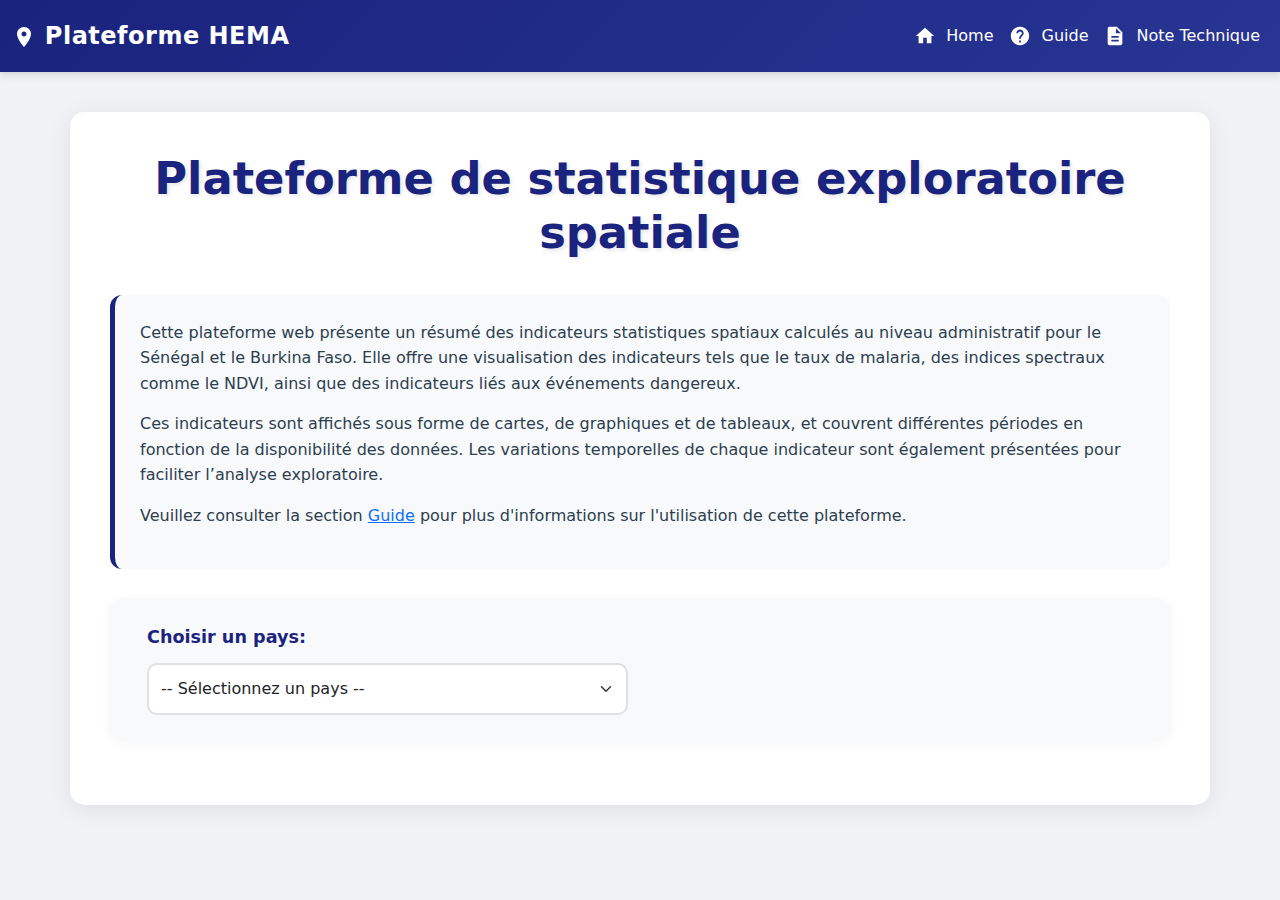
<file: Projet/Groupe 2 - Projet/index.html>
<!DOCTYPE html>
<html lang="fr">
  <head>
    <meta charset="UTF-8" />
    <meta name="viewport" content="width=device-width, initial-scale=1.0">
    <title>Projet de statistique exploratoire spatiale</title>
  
    <!-- Description standard -->
    <meta name="description" content="Page d'aceuil de la plateforme">
  
    <!-- Open Graph Meta Tags -->
    <meta property="og:title" content="Projet de statistique exploratoire spatiale">
    <meta property="og:description" content="Une plateforme web qui présente un résumé des indicateurs statistiques spatiaux calculés au niveau administratif pour le Sénégal et le Burkina Faso.">
    <meta property="og:image" content="https://raw.githubusercontent.com/PapaAmad/Plateforme-HEMA/refs/heads/main/assets/img/tag_image.jpeg">
    <meta property="og:url" content="https://papaamad.github.io/Plateforme-HEMA/">
    <meta property="og:type" content="website">
  
    <!-- Favicon -->
    <link href="assets/img/favicon.jpeg" rel="icon">
  
    <!-- Bootstrap CSS -->
    <link
      href="https://cdn.jsdelivr.net/npm/bootstrap@5.3.0/dist/css/bootstrap.min.css"
      rel="stylesheet"
    >
    
    <!-- CSS perso -->
    <link rel="stylesheet" href="css/main.css">
  </head>
  
<body>
  <!-- NAVBAR -->
  <nav class="navbar navbar-expand-lg navbar-dark">
    <div class="container-fluid">
      <a class="navbar-brand" href="index.html">
        <svg xmlns="http://www.w3.org/2000/svg"
             width="24" height="24" viewBox="0 0 24 24" fill="#ffffff">
          <path d="M12 2C8.13 2 5 5.13 5 9
                   c0 5.25 7 13 7 13s7-7.75 7-13
                   c0-3.87-3.13-7-7-7zm0 9.5
                   c-1.38 0-2.5-1.12-2.5-2.5
                   s1.12-2.5 2.5-2.5 2.5 1.12
                   2.5 2.5-1.12 2.5-2.5 2.5z"/>
        </svg>
        Plateforme HEMA
      </a>
      <button class="navbar-toggler" type="button"
              data-bs-toggle="collapse" data-bs-target="#navbarNav">
        <span class="navbar-toggler-icon"></span>
      </button>
      <div class="collapse navbar-collapse" id="navbarNav">
        <ul class="navbar-nav ms-auto">
          <li class="nav-item">
            <a class="nav-link active" href="#">
              <svg xmlns="http://www.w3.org/2000/svg"
                   viewBox="0 0 24 24">
                <path d="M10 20v-6h4v6h5v-8h3L12
                         3 2 12h3v8z"/>
              </svg>
              Home
            </a>
          </li>
          <li class="nav-item">
            <a class="nav-link" href="guide.html">
              <svg xmlns="http://www.w3.org/2000/svg"
                   viewBox="0 0 24 24">
                <path d="M12 2C6.48 2 2 6.48
                         2 12s4.48 10 10 10 10-4.48
                         10-10S17.52 2 12 2zm1
                         17h-2v-2h2v2zm2.07-7.75l-.9.92C13.45
                         12.9 13 13.5 13 15h-2v-.5c0-1.1.45
                         -2.1 1.17-2.83l1.24-1.26c.37-.36.59
                         -.86.59-1.41 0-1.1-.9-2-2-2s-2
                         .9-2 2H8c0-2.21 1.79-4 4-4s4
                         1.79 4 4c0 .88-.36 1.68-.93
                         2.25z"/>
              </svg>
              Guide
            </a>
          </li>
          <li class="nav-item">
            <a class="nav-link" href="note-technique.html">
              <svg xmlns="http://www.w3.org/2000/svg"
                   viewBox="0 0 24 24">
                <path d="M14 2H6c-1.1 0-1.99.9
                         -1.99 2L4 20c0 1.1.89 2
                         1.99 2H18c1.1 0 2-.9
                         2-2V8l-6-6zm2
                         16H8v-2h8v2zm0-4H8v-2h8v2zm-3
                         -5V3.5L18.5 9H13z"/>
              </svg>
              Note Technique
            </a>
          </li>
        </ul>
      </div>
    </div>
  </nav>

  <!-- CONTENU PRINCIPAL -->
  <div class="container">
    <h1 class="animated-title">Plateforme de statistique exploratoire spatiale</h1>
        
    <div class="intro-text">
      <p>
        Cette plateforme web présente un résumé des indicateurs statistiques spatiaux 
        calculés au niveau administratif pour le Sénégal et le Burkina Faso. Elle offre 
        une visualisation des indicateurs tels que le taux de malaria, des indices spectraux 
        comme le NDVI, ainsi que des indicateurs liés aux événements dangereux.
      </p>
      <p>
        Ces indicateurs sont affichés sous forme de cartes, de graphiques et de tableaux, 
        et couvrent différentes périodes en fonction de la disponibilité des données. 
        Les variations temporelles de chaque indicateur sont également présentées pour 
        faciliter l’analyse exploratoire.
      </p>
      <p>
        Veuillez consulter la section <a href="guide.html">Guide</a> pour plus d'informations sur 
        l'utilisation de cette plateforme.
      </p>      
    </div>

    <!-- Choix du pays et de l'indice -->
    <div class="selection-row row">
      <div class="col-md-6">
        <label for="countrySelect" class="form-label">Choisir un pays:</label>
        <select class="form-select" id="countrySelect">
          <option selected disabled>-- Sélectionnez un pays --</option>
          <option value="SEN">Sénégal</option>
          <option value="BFA">Burkina Faso</option>
        </select>
      </div>
      <!-- .index-selection => masqué par défaut via CSS -->
      <div class="col-md-6 index-selection">
        <label for="indexSelect" class="form-label">Choisir un indicateur:</label>
        <select class="form-select" id="indexSelect" disabled>
          <option selected disabled>-- Sélectionnez un indicateur --</option>
          <optgroup label="Taux de malaria">
          <option value="Mean">Taux moyen (2000 à 2022)</option>
          <option value="Median">Taux median (2000 à 2022)</option>
          <option value="Min">Taux minimal (2000 à 2022)</option>
          <option value="Max">Taux maximal(2000 à 2022)</option>
          <option value="Children_Malaria">Nombre d'enfants malades (2000 à 2022)</option>
          <option value="Children_Rate">Taux d'enfants malades (2000 à 2022)</option>
          </optgroup>
          <optgroup label="Indices spectraux">
            <option value="NDVI">NDVI (2023)</option>
            <option value="MNDWI">MNDWI (2023)</option>
            <option value="BSI_1">BSI_1 (2023)</option>
            <option value="NDBI">NDBI (2023)</option>
            <option value="EVI">EVI (2023)</option>
          </optgroup>
          <optgroup label="Evenements dangereux">
            <option value="event_type">Type d'événements</option>
            <option value="event_count">Nombre d'événements</option>
          </optgroup>
        </select>
      </div>
    </div>

    <!-- Infos sur l'indice, masqué par défaut -->
    <div id="indexInfo" class="index-info-box">
      <h4>À propos de cet indice...</h4>
      <p id="indexDescription"></p>
      <h4>Avantages :</h4>
      <ul class="advantages" id="indexAdvantages"></ul>
    </div>

    <!-- IFRAME (application Shiny) -->
    <div id="shinyContainer" style="display:none; margin-top:30px;">
      <iframe
        id="shinyFrame"
        src=""
        style="width: 100%; height: 700px;"
      ></iframe>
    </div>
  </div>

  <!-- Scripts Bootstrap -->
  <script
    src="https://cdn.jsdelivr.net/npm/bootstrap@5.3.0/dist/js/bootstrap.bundle.min.js">
  </script>
  
  <!-- Script JS -->
  <script src="js/main.js"></script>
</body>
</html>
</file>
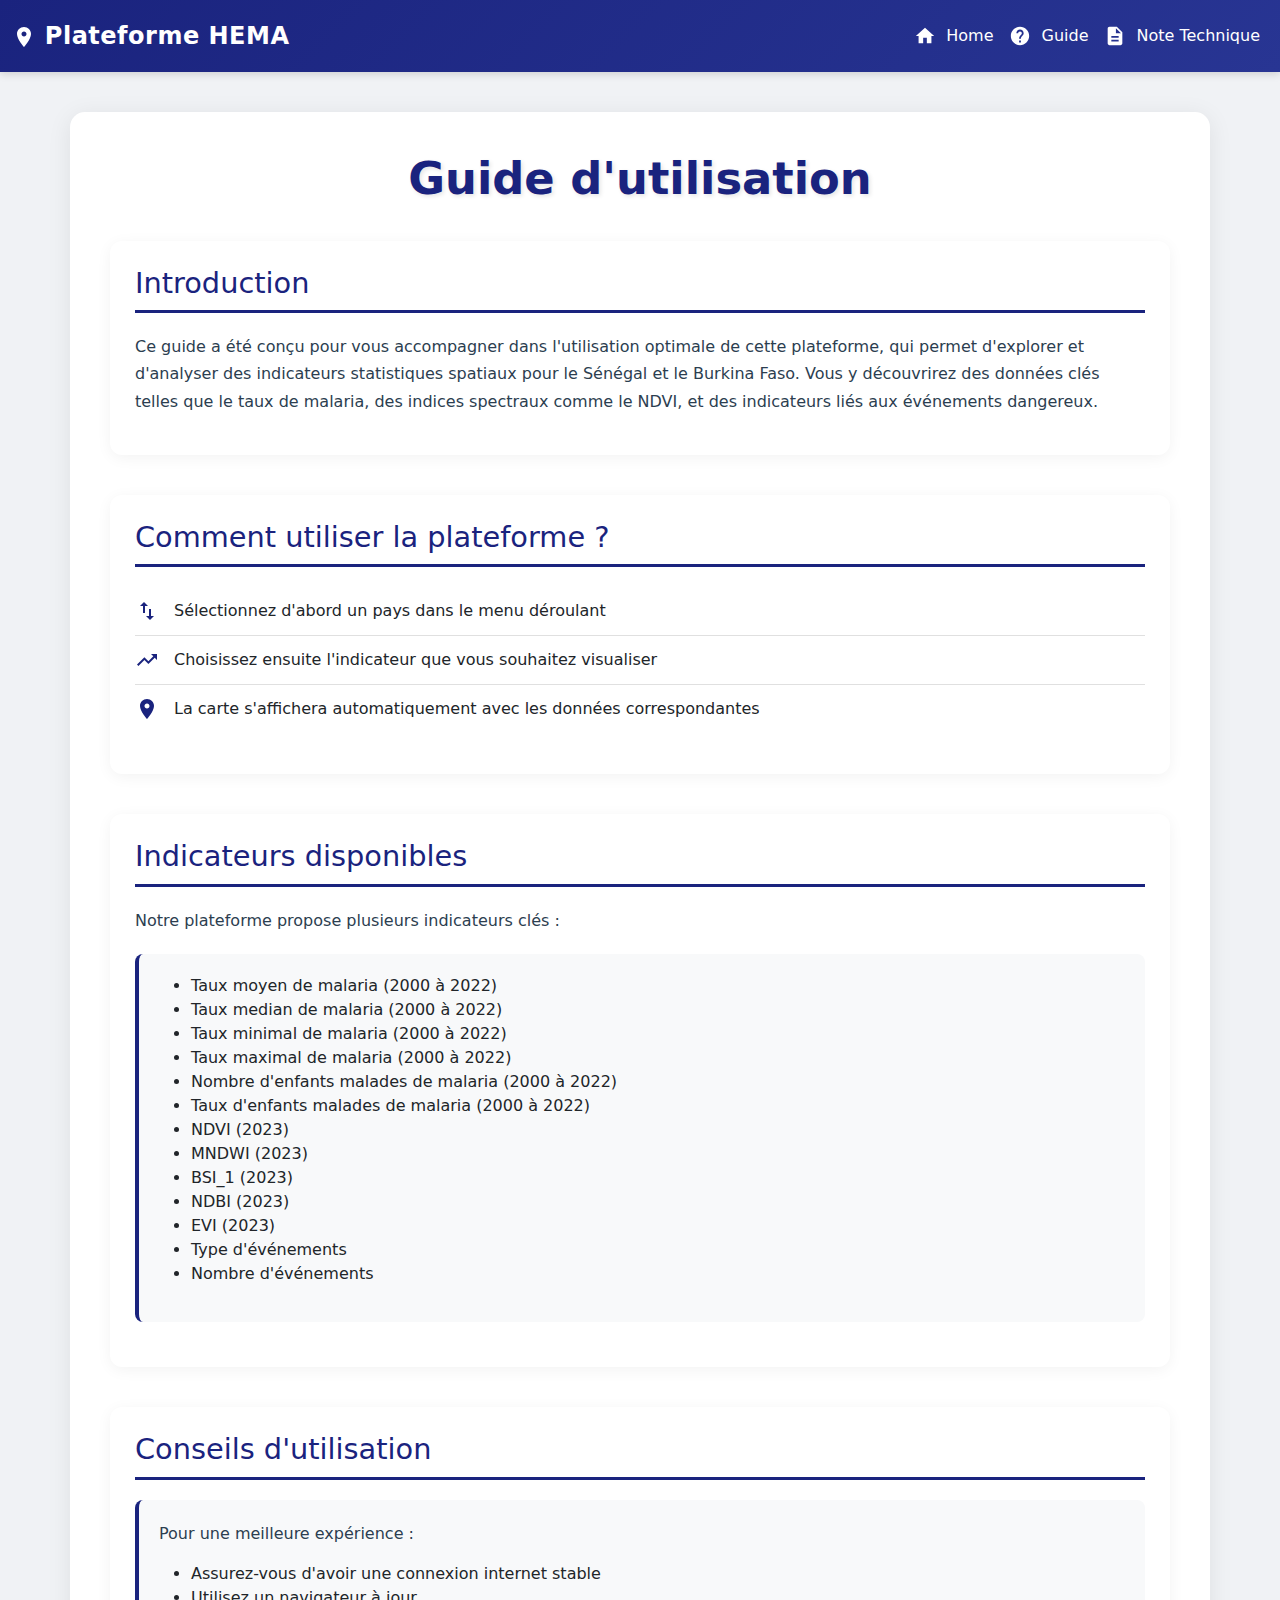
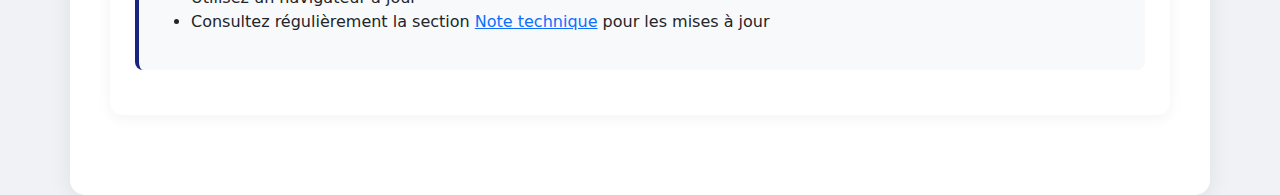
<file: Projet/Groupe 2 - Projet/guide.html>
<!DOCTYPE html>
<html lang="fr">
<head>
  <meta charset="UTF-8" />
  <meta name="viewport" content="width=device-width, initial-scale=1.0">
  <title>Guide de la plateforme</title>
  
    <!-- Description standard -->
    <meta name="description" content="Guide d'utilisation de la plateforme">
  
    <!-- Open Graph Meta Tags -->
    <meta property="og:title" content="Projet de statistique exploratoire spatiale">
    <meta property="og:description" content="Une plateforme web qui présente un résumé des indicateurs statistiques spatiaux calculés au niveau administratif pour le Sénégal et le Burkina Faso.">
    <meta property="og:image" content="https://raw.githubusercontent.com/PapaAmad/Plateforme-HEMA/refs/heads/main/assets/img/tag_image.jpeg">
    <meta property="og:url" content="https://papaamad.github.io/Plateforme-HEMA/">
    <meta property="og:type" content="website">

  <!-- Favicon -->
  <link href="assets/img/favicon.jpeg" rel="icon">

  <!-- Bootstrap CSS -->
  <link
    href="https://cdn.jsdelivr.net/npm/bootstrap@5.3.0/dist/css/bootstrap.min.css"
    rel="stylesheet"
  >
  
  <!-- CSS perso -->
  <link rel="stylesheet" href="css/guide.css">
</head>
<body>
  <!-- NAVBAR -->
  <nav class="navbar navbar-expand-lg navbar-dark">
    <div class="container-fluid">
      <a class="navbar-brand" href="index.html">
        <svg xmlns="http://www.w3.org/2000/svg"
             width="24" height="24" viewBox="0 0 24 24" fill="#ffffff">
          <path d="M12 2C8.13 2 5 5.13 5 9
                   c0 5.25 7 13 7 13s7-7.75 7-13
                   c0-3.87-3.13-7-7-7zm0 9.5
                   c-1.38 0-2.5-1.12-2.5-2.5
                   s1.12-2.5 2.5-2.5 2.5 1.12
                   2.5 2.5-1.12 2.5-2.5 2.5z"/>
        </svg>
        Plateforme HEMA
      </a>
      <button class="navbar-toggler" type="button"
              data-bs-toggle="collapse" data-bs-target="#navbarNav">
        <span class="navbar-toggler-icon"></span>
      </button>
      <div class="collapse navbar-collapse" id="navbarNav">
        <ul class="navbar-nav ms-auto">
          <li class="nav-item">
            <a class="nav-link active" href="index.html">
              <svg xmlns="http://www.w3.org/2000/svg"
                   viewBox="0 0 24 24">
                <path d="M10 20v-6h4v6h5v-8h3L12
                         3 2 12h3v8z"/>
              </svg>
              Home
            </a>
          </li>
          <li class="nav-item">
            <a class="nav-link" href="#">
              <svg xmlns="http://www.w3.org/2000/svg"
                   viewBox="0 0 24 24">
                <path d="M12 2C6.48 2 2 6.48
                         2 12s4.48 10 10 10 10-4.48
                         10-10S17.52 2 12 2zm1
                         17h-2v-2h2v2zm2.07-7.75l-.9.92C13.45
                         12.9 13 13.5 13 15h-2v-.5c0-1.1.45
                         -2.1 1.17-2.83l1.24-1.26c.37-.36.59
                         -.86.59-1.41 0-1.1-.9-2-2-2s-2
                         .9-2 2H8c0-2.21 1.79-4 4-4s4
                         1.79 4 4c0 .88-.36 1.68-.93
                         2.25z"/>
              </svg>
              Guide
            </a>
          </li>
          <li class="nav-item">
            <a class="nav-link" href="note-technique.html">
              <svg xmlns="http://www.w3.org/2000/svg"
                   viewBox="0 0 24 24">
                <path d="M14 2H6c-1.1 0-1.99.9
                         -1.99 2L4 20c0 1.1.89 2
                         1.99 2H18c1.1 0 2-.9
                         2-2V8l-6-6zm2
                         16H8v-2h8v2zm0-4H8v-2h8v2zm-3
                         -5V3.5L18.5 9H13z"/>
              </svg>
              Note Technique
            </a>
          </li>
        </ul>
      </div>
    </div>
  </nav>

    <!-- CONTENU PRINCIPAL -->
    <div class="container">
        <h1 class="animated-title">Guide d'utilisation</h1>

        <div class="guide-section">
            <h2>Introduction</h2>
            <p>Ce guide a été conçu pour vous accompagner dans l'utilisation optimale de cette plateforme, 
              qui permet d'explorer et d'analyser des indicateurs statistiques spatiaux pour le Sénégal et le Burkina Faso. 
              Vous y découvrirez des données clés telles que le taux de malaria, des indices spectraux comme le NDVI, 
              et des indicateurs liés aux événements dangereux.</p>
        </div>

        <div class="guide-section">
            <h2>Comment utiliser la plateforme ?</h2>
            <ul class="guide-list">
                <li>
                    <svg xmlns="http://www.w3.org/2000/svg" viewBox="0 0 24 24">
                        <path d="M9 3L5 6.99h3V14h2V6.99h3L9 3zm7 14.01V10h-2v7.01h-3L15 21l4-3.99h-3z"/>
                    </svg>
                    Sélectionnez d'abord un pays dans le menu déroulant
                </li>
                <li>
                    <svg xmlns="http://www.w3.org/2000/svg" viewBox="0 0 24 24">
                        <path d="M16 6l2.29 2.29-4.88 4.88-4-4L2 16.59 3.41 18l6-6 4 4 6.3-6.29L22 12V6z"/>
                    </svg>
                    Choisissez ensuite l'indicateur que vous souhaitez visualiser
                </li>
                <li>
                    <svg xmlns="http://www.w3.org/2000/svg" viewBox="0 0 24 24">
                        <path d="M12 2C8.13 2 5 5.13 5 9c0 5.25 7 13 7 13s7-7.75 7-13c0-3.87-3.13-7-7-7zm0 9.5c-1.38 0-2.5-1.12-2.5-2.5s1.12-2.5 2.5-2.5 2.5 1.12 2.5 2.5-1.12 2.5-2.5 2.5z"/>
                    </svg>
                    La carte s'affichera automatiquement avec les données correspondantes
                </li>
            </ul>
        </div>

        <div class="guide-section">
            <h2>Indicateurs disponibles</h2>
            <p>Notre plateforme propose plusieurs indicateurs clés :</p>
            <div class="tip-box">
                <ul>
                    <li>Taux moyen de malaria (2000 à 2022)</li>
                    <li>Taux median de malaria (2000 à 2022)</li>
                    <li>Taux minimal de malaria (2000 à 2022)</li>
                    <li>Taux maximal de malaria (2000 à 2022)</li>
                    <li>Nombre d'enfants malades de malaria (2000 à 2022)</li>
                    <li>Taux d'enfants malades de malaria (2000 à 2022)</li>
                    <li>NDVI (2023)</li>
                    <li>MNDWI (2023)</li>
                    <li>BSI_1 (2023)</li>
                    <li>NDBI (2023)</li>
                    <li>EVI (2023)</li>
                    <li>Type d'événements</li>
                    <li>Nombre d'événements</li>
                </ul>
            </div>
        </div>

        <div class="guide-section">
            <h2>Conseils d'utilisation</h2>
            <div class="tip-box">
                <p>Pour une meilleure expérience :</p>
                <ul>
                    <li>Assurez-vous d'avoir une connexion internet stable</li>
                    <li>Utilisez un navigateur à jour</li>
                    <li>Consultez régulièrement la section <a href="note-technique.html">Note technique</a> pour les mises à jour</li>
                </ul>
            </div>
        </div>
    </div>

  <!-- Scripts Bootstrap -->
  <script
    src="https://cdn.jsdelivr.net/npm/bootstrap@5.3.0/dist/js/bootstrap.bundle.min.js">
  </script>
  
  <!-- Script JS -->
  <script src="js/main.js"></script>
</body>
</html>
</file>
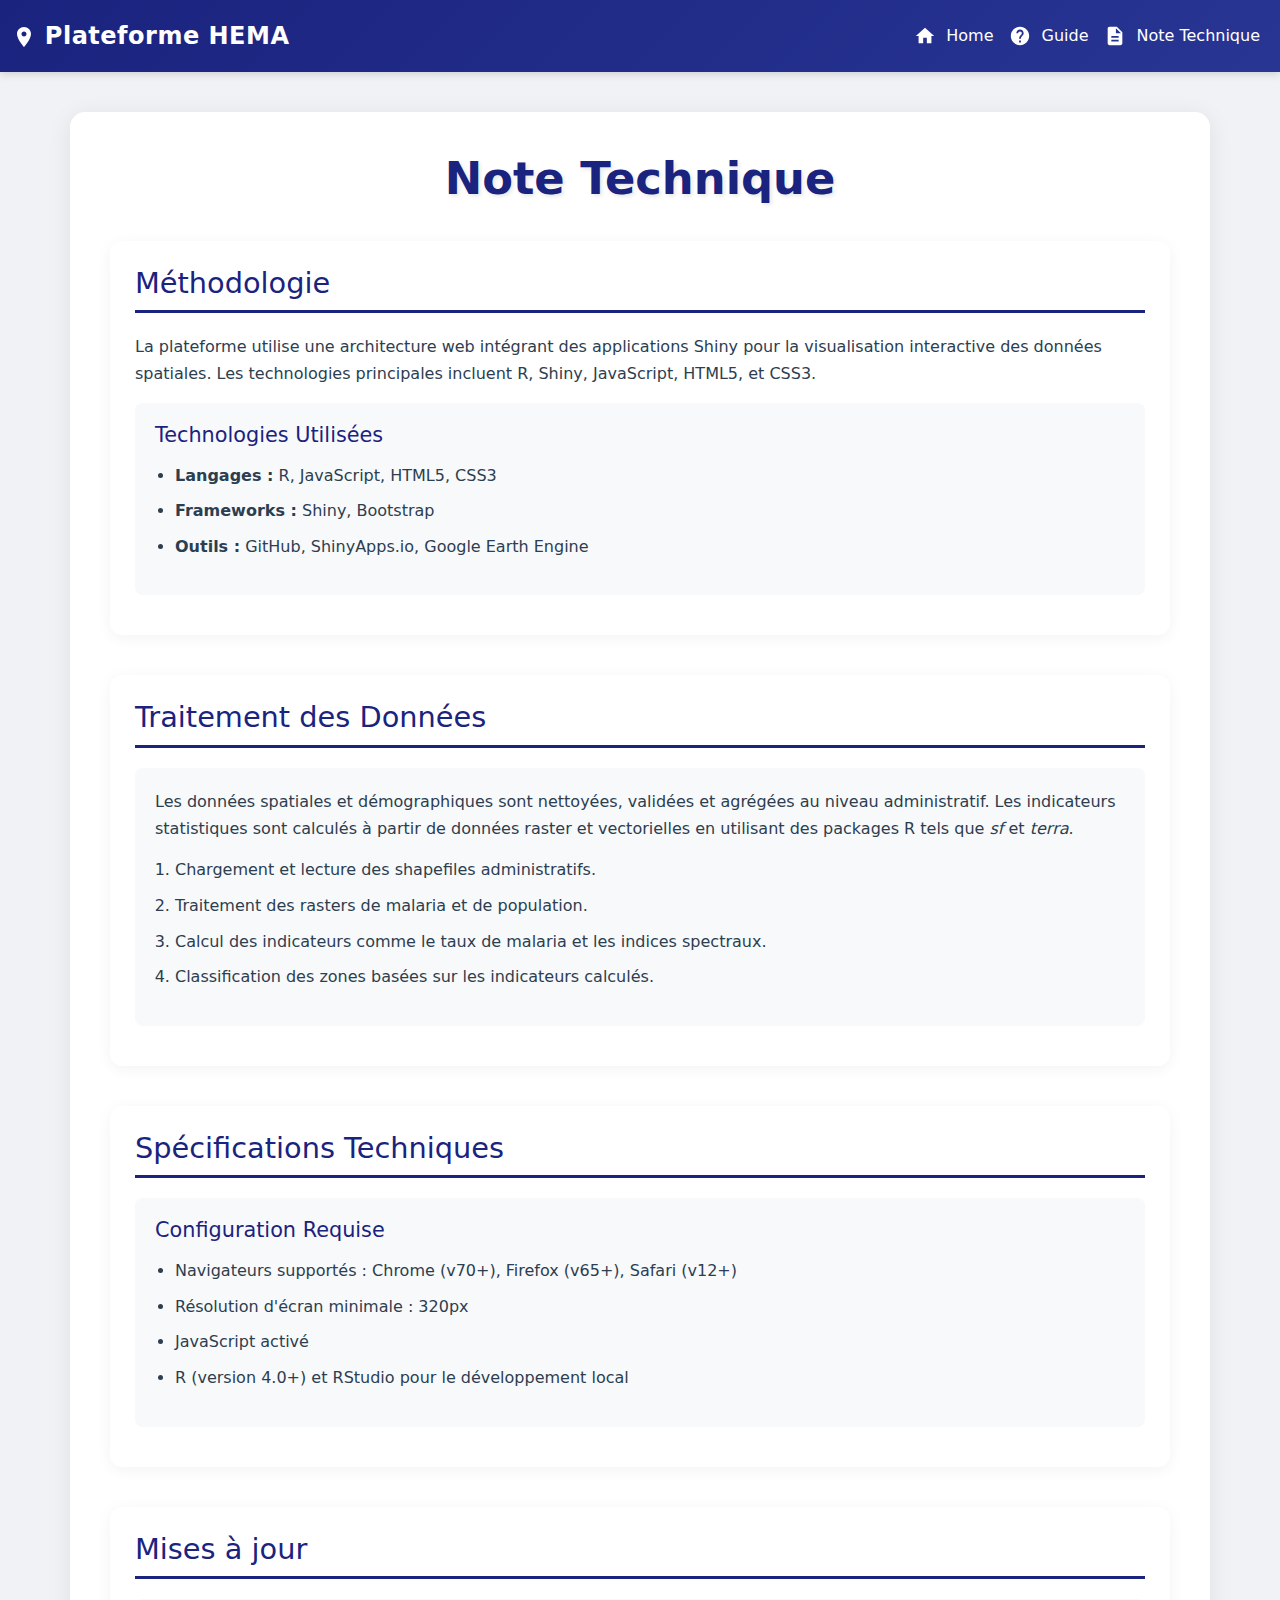
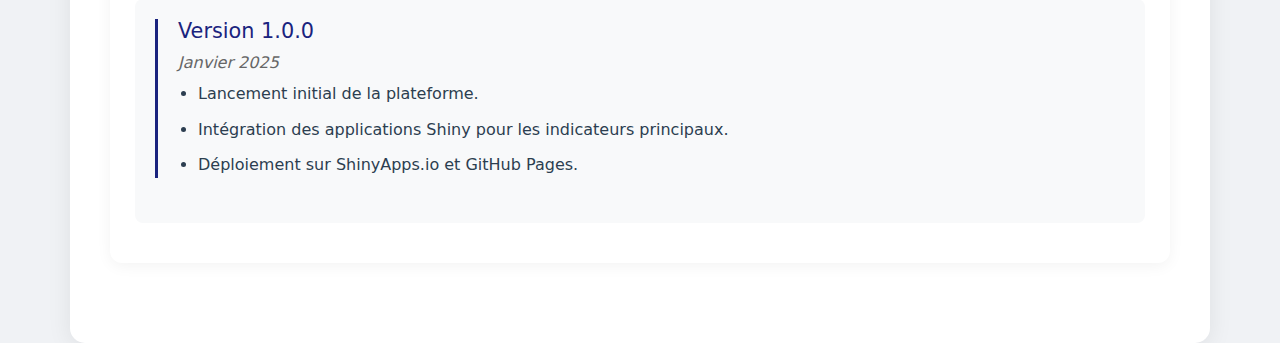
<file: Projet/Groupe 2 - Projet/note-technique.html>
<!DOCTYPE html>
<html lang="fr">
<head>
  <meta charset="UTF-8" />
  <meta name="viewport" content="width=device-width, initial-scale=1.0">
  <title>Notes techniques de l'application</title>
  
    <!-- Description standard -->
    <meta name="description" content="Page des notes techniques de la plateforme">
  
    <!-- Open Graph Meta Tags -->
    <meta property="og:title" content="Projet de statistique exploratoire spatiale">
    <meta property="og:description" content="Une plateforme web qui présente un résumé des indicateurs statistiques spatiaux calculés au niveau administratif pour le Sénégal et le Burkina Faso.">
    <meta property="og:image" content="https://raw.githubusercontent.com/PapaAmad/Plateforme-HEMA/main/assets/img/tag_image.jpeg">
    <meta property="og:url" content="https://papaamad.github.io/Plateforme-HEMA/">
    <meta property="og:type" content="website">

  <!-- Favicon -->
  <link href="assets/img/favicon.jpeg" rel="icon">

  <!-- Bootstrap CSS -->
  <link
    href="https://cdn.jsdelivr.net/npm/bootstrap@5.3.0/dist/css/bootstrap.min.css"
    rel="stylesheet"
  >
  
  <!-- CSS perso -->
  <link rel="stylesheet" href="css/note-technique.css">
</head>
<body>
  <!-- NAVBAR -->
  <nav class="navbar navbar-expand-lg navbar-dark">
    <div class="container-fluid">
      <a class="navbar-brand" href="index.html">
        <svg xmlns="http://www.w3.org/2000/svg"
             width="24" height="24" viewBox="0 0 24 24" fill="#ffffff">
          <path d="M12 2C8.13 2 5 5.13 5 9
                   c0 5.25 7 13 7 13s7-7.75 7-13
                   c0-3.87-3.13-7-7-7zm0 9.5
                   c-1.38 0-2.5-1.12-2.5-2.5
                   s1.12-2.5 2.5-2.5 2.5 1.12
                   2.5 2.5-1.12 2.5-2.5 2.5z"/>
        </svg>
        Plateforme HEMA
      </a>
      <button class="navbar-toggler" type="button"
              data-bs-toggle="collapse" data-bs-target="#navbarNav">
        <span class="navbar-toggler-icon"></span>
      </button>
      <div class="collapse navbar-collapse" id="navbarNav">
        <ul class="navbar-nav ms-auto">
          <li class="nav-item">
            <a class="nav-link active" href="index.html">
              <svg xmlns="http://www.w3.org/2000/svg"
                   viewBox="0 0 24 24">
                <path d="M10 20v-6h4v6h5v-8h3L12
                         3 2 12h3v8z"/>
              </svg>
              Home
            </a>
          </li>
          <li class="nav-item">
            <a class="nav-link" href="guide.html">
              <svg xmlns="http://www.w3.org/2000/svg"
                   viewBox="0 0 24 24">
                <path d="M12 2C6.48 2 2 6.48
                         2 12s4.48 10 10 10 10-4.48
                         10-10S17.52 2 12 2zm1
                         17h-2v-2h2v2zm2.07-7.75l-.9.92C13.45
                         12.9 13 13.5 13 15h-2v-.5c0-1.1.45
                         -2.1 1.17-2.83l1.24-1.26c.37-.36.59
                         -.86.59-1.41 0-1.1-.9-2-2-2s-2
                         .9-2 2H8c0-2.21 1.79-4 4-4s4
                         1.79 4 4c0 .88-.36 1.68-.93
                         2.25z"/>
              </svg>
              Guide
            </a>
          </li>
          <li class="nav-item">
            <a class="nav-link" href="#">
              <svg xmlns="http://www.w3.org/2000/svg"
                   viewBox="0 0 24 24">
                <path d="M14 2H6c-1.1 0-1.99.9
                         -1.99 2L4 20c0 1.1.89 2
                         1.99 2H18c1.1 0 2-.9
                         2-2V8l-6-6zm2
                         16H8v-2h8v2zm0-4H8v-2h8v2zm-3
                         -5V3.5L18.5 9H13z"/>
              </svg>
              Note Technique
            </a>
          </li>
        </ul>
      </div>
    </div>
  </nav>

    <!-- CONTENU PRINCIPAL -->
    <div class="container">
        <h1 class="animated-title">Note Technique</h1>

        <div class="guide-section">
            <h2>Méthodologie</h2>
            <p>La plateforme utilise une architecture web intégrant des applications Shiny pour la visualisation interactive des données spatiales. Les technologies principales incluent R, Shiny, JavaScript, HTML5, et CSS3.</p>
            
            <div class="tech-details">
                <h3>Technologies Utilisées</h3>
                <ul>
                    <li><strong>Langages :</strong> R, JavaScript, HTML5, CSS3</li>
                    <li><strong>Frameworks :</strong> Shiny, Bootstrap</li>
                    <li><strong>Outils :</strong> GitHub, ShinyApps.io, Google Earth Engine</li>
                </ul>
            </div>
        </div>

        <div class="guide-section">
            <h2>Traitement des Données</h2>
            <div class="tech-details">
                <p>Les données spatiales et démographiques sont nettoyées, validées et agrégées au niveau administratif. Les indicateurs statistiques sont calculés à partir de données raster et vectorielles en utilisant des packages R tels que <em>sf</em> et <em>terra</em>.</p>
                <ol>
                    <li>Chargement et lecture des shapefiles administratifs.</li>
                    <li>Traitement des rasters de malaria et de population.</li>
                    <li>Calcul des indicateurs comme le taux de malaria et les indices spectraux.</li>
                    <li>Classification des zones basées sur les indicateurs calculés.</li>
                </ol>
            </div>
        </div>

        <div class="guide-section">
            <h2>Spécifications Techniques</h2>
            <div class="tech-details">
                <h3>Configuration Requise</h3>
                <ul>
                    <li>Navigateurs supportés : Chrome (v70+), Firefox (v65+), Safari (v12+)</li>
                    <li>Résolution d'écran minimale : 320px</li>
                    <li>JavaScript activé</li>
                    <li>R (version 4.0+) et RStudio pour le développement local</li>
                </ul>
            </div>
        </div>

        <div class="guide-section">
            <h2>Mises à jour</h2>
            <div class="tech-details version-history">
                <div class="version">
                    <h3>Version 1.0.0</h3>
                    <p class="date">Janvier 2025</p>
                    <ul>
                        <li>Lancement initial de la plateforme.</li>
                        <li>Intégration des applications Shiny pour les indicateurs principaux.</li>
                        <li>Déploiement sur ShinyApps.io et GitHub Pages.</li>
                    </ul>
                </div>
            </div>
        </div>
    </div>

  <!-- Scripts Bootstrap -->
  <script
    src="https://cdn.jsdelivr.net/npm/bootstrap@5.3.0/dist/js/bootstrap.bundle.min.js">
  </script>
  
  <!-- Script JS -->
  <script src="js/main.js"></script>
</body>
</html>
</file>
<file: Projet/Groupe 2 - Projet/css/main.css>
body {
    font-family: 'Segoe UI', system-ui, -apple-system, sans-serif;
    background-color: #f0f2f5;
}
.navbar {
    background: linear-gradient(135deg, #1a237e 0%, #283593 100%) !important;
    box-shadow: 0 2px 8px rgba(0,0,0,0.15);
}
.navbar-nav .nav-link {
    display: flex;
    align-items: center;
    color: #ffffff !important;
    font-weight: 500;
    padding: 1rem 1.5rem;
    transition: all 0.3s ease;
}
.navbar-nav .nav-link:hover {
    background: rgba(255,255,255,0.1);
    transform: translateY(-2px);
}
.navbar-nav .nav-link svg {
    margin-right: 10px;
    width: 22px;
    height: 22px;
    fill: #ffffff;
    transition: transform 0.3s;
}
.navbar-nav .nav-link:hover svg {
    transform: scale(1.1) rotate(5deg);
}
.container {
    margin-top: 40px;
    background: white;
    padding: 2.5rem;
    border-radius: 15px;
    box-shadow: 0 4px 24px rgba(0,0,0,0.08);
}
#map {
    position: relative;
    height: 500px;
    width: 100%;
    margin-top: 25px;
    border-radius: 12px;
    box-shadow: 0 4px 20px rgba(0,0,0,0.1);
    display: none;
}
.animated-title {
    text-align: center;
    font-size: 2.8rem;
    margin-bottom: 35px;
    color: #1a237e;
    font-weight: 700;
    animation: fadeIn 2s ease-in-out;
    text-shadow: 2px 2px 4px rgba(0,0,0,0.1);
}
.form-label {
    color: #1a237e;
    font-weight: 600;
    font-size: 1.1rem;
    margin-bottom: 0.8rem;
}
.form-select {
    border: 2px solid #e0e0e0;
    border-radius: 10px;
    padding: 12px;
    font-size: 1rem;
    transition: all 0.3s;
    background-color: #fff;
}
.form-select:focus {
    border-color: #1a237e;
    box-shadow: 0 0 0 0.25rem rgba(26,35,126,0.15);
}
.intro-text {
    background-color: #f8f9fa;
    padding: 25px;
    border-radius: 12px;
    margin-bottom: 30px;
    border-left: 5px solid #1a237e;
    line-height: 1.6;
}
.intro-text p {
    margin-bottom: 15px;
    color: #2c3e50;
}
.index-selection {
    display: none;
    animation: slideIn 0.5s ease-out;
}
@keyframes fadeIn {
    from { opacity: 0; transform: translateY(-30px); }
    to { opacity: 1; transform: translateY(0); }
}
@keyframes slideIn {
    from { opacity: 0; transform: translateX(-20px); }
    to { opacity: 1; transform: translateX(0); }
}
.navbar-brand {
    font-size: 1.5rem;
    font-weight: 700;
    letter-spacing: 0.5px;
}
.selection-row {
    background: #f8f9fa;
    padding: 25px;
    border-radius: 12px;
    margin: 25px 0;
    box-shadow: 0 2px 12px rgba(0,0,0,0.05);
}
@media (max-width: 768px) {
    .animated-title {
        font-size: 2rem;
    }
    #map {
        height: 350px;
    }
    .container {
        padding: 1.5rem;
        margin-top: 20px;
    }
    .selection-row {
        padding: 15px;
    }
}
.map-controls {
    position: absolute;
    top: 80px;
    left: 10px;
    z-index: 1000;
    background: white;
    padding: 15px;
    border-radius: 8px;
    box-shadow: 0 2px 10px rgba(0,0,0,0.1);
    min-width: 250px;
}
.map-controls .form-label {
    font-size: 0.9rem;
    margin-bottom: 0.5rem;
}
.map-controls .form-check {
    margin-bottom: 8px;
}
.map-controls hr {
    margin: 15px 0;
    opacity: 0.2;
}
.index-info-box {
    display: none;
    background: #fff;
    padding: 20px;
    border-radius: 12px;
    margin: 20px 0;
    border-left: 5px solid #1a237e;
    box-shadow: 0 2px 12px rgba(0,0,0,0.05);
    animation: fadeIn 0.5s ease-out;
}

.index-info-box h4 {
    color: #1a237e;
    margin-bottom: 15px;
    font-size: 1.2rem;
    font-weight: 600;
}

.index-info-box p {
    color: #2c3e50;
    margin-bottom: 10px;
    line-height: 1.6;
}

.index-info-box .advantages {
    margin-top: 15px;
    padding-left: 20px;
}

.index-info-box .advantages li {
    margin-bottom: 8px;
    color: #2c3e50;
}
</file>
<file: Projet/Groupe 2 - Projet/css/guide.css>
body {
    font-family: 'Segoe UI', system-ui, -apple-system, sans-serif;
    background-color: #f0f2f5;
}
.navbar {
    background: linear-gradient(135deg, #1a237e 0%, #283593 100%) !important;
    box-shadow: 0 2px 8px rgba(0,0,0,0.15);
}
.navbar-nav .nav-link {
    display: flex;
    align-items: center;
    color: #ffffff !important;
    font-weight: 500;
    padding: 1rem 1.5rem;
    transition: all 0.3s ease;
}
.navbar-nav .nav-link:hover {
    background: rgba(255,255,255,0.1);
    transform: translateY(-2px);
}
.navbar-nav .nav-link svg {
    margin-right: 10px;
    width: 22px;
    height: 22px;
    fill: #ffffff;
    transition: transform 0.3s;
}
.navbar-nav .nav-link:hover svg {
    transform: scale(1.1) rotate(5deg);
}
.container {
    margin-top: 40px;
    background: white;
    padding: 2.5rem;
    border-radius: 15px;
    box-shadow: 0 4px 24px rgba(0,0,0,0.08);
}
#map {
    height: 500px;
    width: 100%;
    margin-top: 25px;
    border-radius: 12px;
    box-shadow: 0 4px 20px rgba(0,0,0,0.1);
    display: none;
}
.animated-title {
    text-align: center;
    font-size: 2.8rem;
    margin-bottom: 35px;
    color: #1a237e;
    font-weight: 700;
    animation: fadeIn 2s ease-in-out;
    text-shadow: 2px 2px 4px rgba(0,0,0,0.1);
}
.form-label {
    color: #1a237e;
    font-weight: 600;
    font-size: 1.1rem;
    margin-bottom: 0.8rem;
}
.form-select {
    border: 2px solid #e0e0e0;
    border-radius: 10px;
    padding: 12px;
    font-size: 1rem;
    transition: all 0.3s;
    background-color: #fff;
}
.form-select:focus {
    border-color: #1a237e;
    box-shadow: 0 0 0 0.25rem rgba(26,35,126,0.15);
}
.intro-text {
    background-color: #f8f9fa;
    padding: 25px;
    border-radius: 12px;
    margin-bottom: 30px;
    border-left: 5px solid #1a237e;
    line-height: 1.6;
}
.intro-text p {
    margin-bottom: 15px;
    color: #2c3e50;
}
.index-selection {
    display: none;
    animation: slideIn 0.5s ease-out;
}
@keyframes fadeIn {
    from { opacity: 0; transform: translateY(-30px); }
    to { opacity: 1; transform: translateY(0); }
}
@keyframes slideIn {
    from { opacity: 0; transform: translateX(-20px); }
    to { opacity: 1; transform: translateX(0); }
}
.navbar-brand {
    font-size: 1.5rem;
    font-weight: 700;
    letter-spacing: 0.5px;
}
.selection-row {
    background: #f8f9fa;
    padding: 25px;
    border-radius: 12px;
    margin: 25px 0;
    box-shadow: 0 2px 12px rgba(0,0,0,0.05);
}
@media (max-width: 768px) {
    .animated-title {
        font-size: 2rem;
    }
    #map {
        height: 350px;
    }
    .container {
        padding: 1.5rem;
        margin-top: 20px;
    }
    .selection-row {
        padding: 15px;
    }
}

.guide-section {
    margin-bottom: 40px;
    padding: 25px;
    background: #ffffff;
    border-radius: 12px;
    box-shadow: 0 3px 15px rgba(0,0,0,0.05);
}

.guide-section h2 {
    color: #1a237e;
    font-size: 1.8rem;
    margin-bottom: 20px;
    padding-bottom: 10px;
    border-bottom: 3px solid #1a237e;
}

.guide-section p {
    color: #2c3e50;
    line-height: 1.7;
    margin-bottom: 15px;
}

.guide-list {
    list-style-type: none;
    padding-left: 0;
}

.guide-list li {
    padding: 12px 0;
    border-bottom: 1px solid #e0e0e0;
    display: flex;
    align-items: center;
}

.guide-list li svg {
    width: 24px;
    height: 24px;
    margin-right: 15px;
    fill: #1a237e;
}

.guide-list li:last-child {
    border-bottom: none;
}

.tip-box {
    background: #f8f9fa;
    border-left: 4px solid #1a237e;
    padding: 20px;
    margin: 20px 0;
    border-radius: 8px;
}

@media (max-width: 768px) {
    .guide-section {
        padding: 15px;
    }
    
    .guide-section h2 {
        font-size: 1.5rem;
    }
}
</file>
<file: Projet/Groupe 2 - Projet/css/note-technique.css>
body {
    font-family: 'Segoe UI', system-ui, -apple-system, sans-serif;
    background-color: #f0f2f5;
}
.navbar {
    background: linear-gradient(135deg, #1a237e 0%, #283593 100%) !important;
    box-shadow: 0 2px 8px rgba(0,0,0,0.15);
}
.navbar-nav .nav-link {
    display: flex;
    align-items: center;
    color: #ffffff !important;
    font-weight: 500;
    padding: 1rem 1.5rem;
    transition: all 0.3s ease;
}
.navbar-nav .nav-link:hover {
    background: rgba(255,255,255,0.1);
    transform: translateY(-2px);
}
.navbar-nav .nav-link svg {
    margin-right: 10px;
    width: 22px;
    height: 22px;
    fill: #ffffff;
    transition: transform 0.3s;
}
.navbar-nav .nav-link:hover svg {
    transform: scale(1.1) rotate(5deg);
}
.container {
    margin-top: 40px;
    background: white;
    padding: 2.5rem;
    border-radius: 15px;
    box-shadow: 0 4px 24px rgba(0,0,0,0.08);
}
#map {
    height: 500px;
    width: 100%;
    margin-top: 25px;
    border-radius: 12px;
    box-shadow: 0 4px 20px rgba(0,0,0,0.1);
    display: none;
}
.animated-title {
    text-align: center;
    font-size: 2.8rem;
    margin-bottom: 35px;
    color: #1a237e;
    font-weight: 700;
    animation: fadeIn 2s ease-in-out;
    text-shadow: 2px 2px 4px rgba(0,0,0,0.1);
}
.form-label {
    color: #1a237e;
    font-weight: 600;
    font-size: 1.1rem;
    margin-bottom: 0.8rem;
}
.form-select {
    border: 2px solid #e0e0e0;
    border-radius: 10px;
    padding: 12px;
    font-size: 1rem;
    transition: all 0.3s;
    background-color: #fff;
}
.form-select:focus {
    border-color: #1a237e;
    box-shadow: 0 0 0 0.25rem rgba(26,35,126,0.15);
}
.intro-text {
    background-color: #f8f9fa;
    padding: 25px;
    border-radius: 12px;
    margin-bottom: 30px;
    border-left: 5px solid #1a237e;
    line-height: 1.6;
}
.intro-text p {
    margin-bottom: 15px;
    color: #2c3e50;
}
.index-selection {
    display: none;
    animation: slideIn 0.5s ease-out;
}
@keyframes fadeIn {
    from { opacity: 0; transform: translateY(-30px); }
    to { opacity: 1; transform: translateY(0); }
}
@keyframes slideIn {
    from { opacity: 0; transform: translateX(-20px); }
    to { opacity: 1; transform: translateX(0); }
}
.navbar-brand {
    font-size: 1.5rem;
    font-weight: 700;
    letter-spacing: 0.5px;
}
.selection-row {
    background: #f8f9fa;
    padding: 25px;
    border-radius: 12px;
    margin: 25px 0;
    box-shadow: 0 2px 12px rgba(0,0,0,0.05);
}
@media (max-width: 768px) {
    .animated-title {
        font-size: 2rem;
    }
    #map {
        height: 350px;
    }
    .container {
        padding: 1.5rem;
        margin-top: 20px;
    }
    .selection-row {
        padding: 15px;
    }
}

.guide-section {
    margin-bottom: 40px;
    padding: 25px;
    background: #ffffff;
    border-radius: 12px;
    box-shadow: 0 3px 15px rgba(0,0,0,0.05);
}

.guide-section h2 {
    color: #1a237e;
    font-size: 1.8rem;
    margin-bottom: 20px;
    padding-bottom: 10px;
    border-bottom: 3px solid #1a237e;
}

.guide-section p {
    color: #2c3e50;
    line-height: 1.7;
    margin-bottom: 15px;
}

.guide-list {
    list-style-type: none;
    padding-left: 0;
}

.guide-list li {
    padding: 12px 0;
    border-bottom: 1px solid #e0e0e0;
    display: flex;
    align-items: center;
}

.guide-list li svg {
    width: 24px;
    height: 24px;
    margin-right: 15px;
    fill: #1a237e;
}

.guide-list li:last-child {
    border-bottom: none;
}

.tip-box {
    background: #f8f9fa;
    border-left: 4px solid #1a237e;
    padding: 20px;
    margin: 20px 0;
    border-radius: 8px;
}

@media (max-width: 768px) {
    .guide-section {
        padding: 15px;
    }
    
    .guide-section h2 {
        font-size: 1.5rem;
    }
}

.tech-details {
    background: #f8f9fa;
    padding: 20px;
    border-radius: 8px;
    margin: 15px 0;
}

.tech-details h3 {
    color: #1a237e;
    font-size: 1.3rem;
    margin-bottom: 15px;
}

.tech-details ul, .tech-details ol {
    padding-left: 20px;
}

.tech-details li {
    margin-bottom: 10px;
    color: #2c3e50;
    line-height: 1.6;
}

.version-history .version {
    border-left: 3px solid #1a237e;
    padding-left: 20px;
    margin-bottom: 25px;
}

.version-history .date {
    color: #666;
    font-style: italic;
    margin: 5px 0;
}

.version h3 {
    color: #1a237e;
    margin-bottom: 5px;
}

@media (max-width: 768px) {
    .tech-details {
        padding: 15px;
    }
    
    .version-history .version {
        padding-left: 15px;
    }
}
</file>
